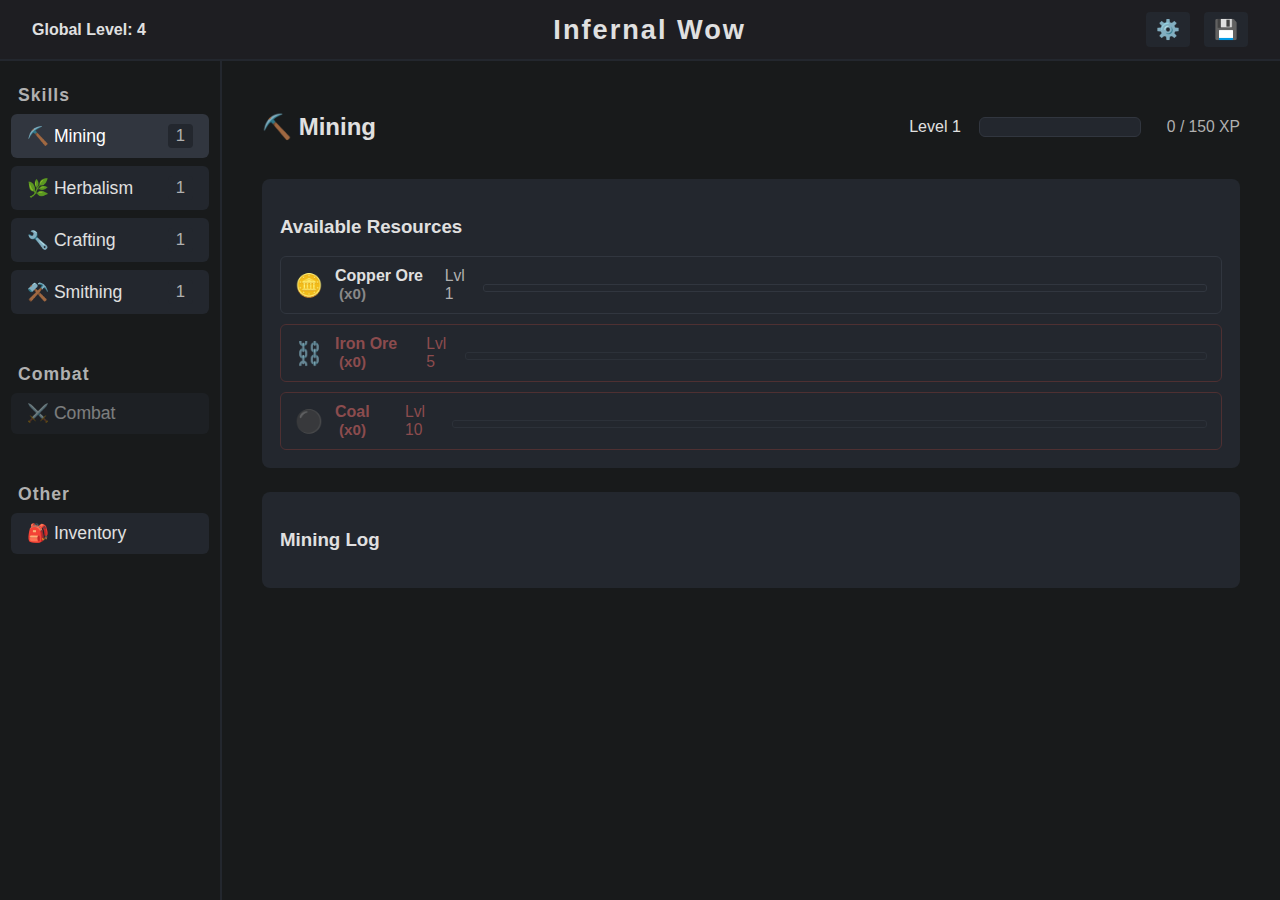
<file: index.html>
<!DOCTYPE html>
<html lang="fr">
<head>
    <meta charset="UTF-8">
    <meta name="viewport" content="width=device-width, initial-scale=1.0">
    <title>Infernal Wow - Idle RPG</title>
    <link rel="stylesheet" href="css/styles.css">
</head>
<body>
    <div id="app">
        <!-- Header -->
        <header id="top-bar">
            <div class="player-info">
                <span id="player-global-level">Global Level: 0</span>
            </div>
            <h1>Infernal Wow</h1>
            <div class="game-controls">
                <button id="settings-btn" disabled>⚙️</button>
                <button id="save-btn" disabled>💾</button>
            </div>
        </header>

        <div id="main-layout">
            <!-- Sidebar -->
            <nav id="sidebar">
                <div class="nav-section">
                    <h3>Skills</h3>
                    <button class="nav-btn active" data-section="mining-section">
                        ⛏️ Mining
                        <span class="skill-level" id="nav-mining-level">1</span>
                    </button>
                    <button class="nav-btn" data-section="herbalism-section">
                        🌿 Herbalism
                        <span class="skill-level" id="nav-herbalism-level">1</span>
                    </button>
                    <button class="nav-btn" data-section="crafting-section">
                        🔧 Crafting
                        <span class="skill-level" id="nav-crafting-level">1</span>
                    </button>
                    <button class="nav-btn" data-section="smithing-section">
                        ⚒️ Smithing
                        <span class="skill-level" id="nav-smithing-level">1</span>
                    </button>
                </div>
                <div class="nav-section">
                    <h3>Combat</h3>
                    <button class="nav-btn disabled" data-section="combat-section">
                        ⚔️ Combat
                    </button>
                </div>
                <div class="nav-section">
                    <h3>Other</h3>
                    <button class="nav-btn" data-section="inventory-section">
                        🎒 Inventory
                    </button>
                </div>
            </nav>

            <!-- Main Content -->
            <main id="content-area">
                <!-- Mining Section -->
                <section id="mining-section" class="content-section active">
                    <div class="section-header">
                        <h2>⛏️ Mining</h2>
                        <div class="skill-info">
                            <span id="mining-level">Level 1</span>
                            <div class="xp-bar">
                                <div class="xp-progress" id="mining-xp-bar"></div>
                            </div>
                            <span class="xp-text" id="mining-xp-text">0 / 100 XP</span>
                        </div>
                    </div>
                        <div class="activity-area">
                            <div class="resources-grid">
                                <h3>Available Resources</h3>
                                <div id="mining-resources" class="resource-list"></div>
                            </div>
                        </div>
                    <div class="activity-log">
                        <h3>Mining Log</h3>
                        <div id="mining-log" class="log-container"></div>
                    </div>
                </section>
                <!-- Herbalism Section -->
                <section id="herbalism-section" class="content-section">
                    <div class="section-header">
                        <h2>🌿 Herbalism</h2>
                        <div class="skill-info">
                            <span id="herbalism-level">Level 1</span>
                            <div class="xp-bar">
                                <div class="xp-progress" id="herbalism-xp-bar"></div>
                            </div>
                            <span class="xp-text" id="herbalism-xp-text">0 / 100 XP</span>
                        </div>
                    </div>
                    <div class="activity-area">
                        <div class="resources-grid">
                            <h3>Available Herbs</h3>
                            <div id="herbalism-resources" class="resource-list"></div>
                        </div>
                    </div>
                    <div class="activity-log">
                        <h3>Herbs Log</h3>
                        <div id="herbalism-log" class="log-container"></div>
                    </div>
                </section>
                <!-- Crafting Section -->
                <section id="crafting-section" class="content-section">
                    <div class="section-header">
                        <h2>🔧 Crafting</h2>
                        <div class="skill-info">
                            <span id="crafting-level">Level 1</span>
                            <div class="xp-bar">
                                <div class="xp-progress" id="crafting-xp-bar"></div>
                            </div>
                            <span class="xp-text" id="crafting-xp-text">0 / 100 XP</span>
                        </div>
                    </div>
                    <div class="activity-area">
                        <div class="resources-grid">
                            <h3>Available Resources</h3>
                            <div id="crafting-resources" class="resource-list"></div>
                        </div>
                    </div>
                    <div class="activity-log">
                        <h3>Crafting Log</h3>
                        <div id="crafting-log" class="log-container"></div>
                    </div>
                </section>
                <!-- Smithing Section -->
                <section id="smithing-section" class="content-section">
                    <div class="section-header">
                        <h2>⚒️ Smithing</h2>
                        <div class="skill-info">
                            <span id="smithing-level">Level 1</span>
                            <div class="xp-bar">
                                <div class="xp-progress" id="smithing-xp-bar"></div>
                            </div>
                            <span class="xp-text" id="smithing-xp-text">0 / 100 XP</span>
                        </div>
                    </div>
                    <div class="activity-area">
                        <div class="resources-grid">
                            <h3>Available Items</h3>
                            <div id="smithing-items" class="resource-list"></div>
                        </div>
                    </div>
                    <div class="activity-log">
                        <h3>Smithing Log</h3>
                        <div id="smithing-log" class="log-container"></div>
                    </div>
                </section>
                <!-- Inventory Section -->
                <section id="inventory-section" class="content-section">
                    <div class="section-header">
                        <h2>🎒 Inventory</h2>
                    </div>
                    <div id="inventory-grid" class="inventory-container"></div>
                </section>
            </main>
        </div>
    </div>
    <script src="js/game.js"></script>
    <script src="js/mining.js"></script>
    <script src="js/herbalism.js"></script>
    <script src="js/crafting.js"></script>
    <script src="js/inventory.js"></script>
    <script src="js/smithing.js"></script>
</body>
</html>
</file>
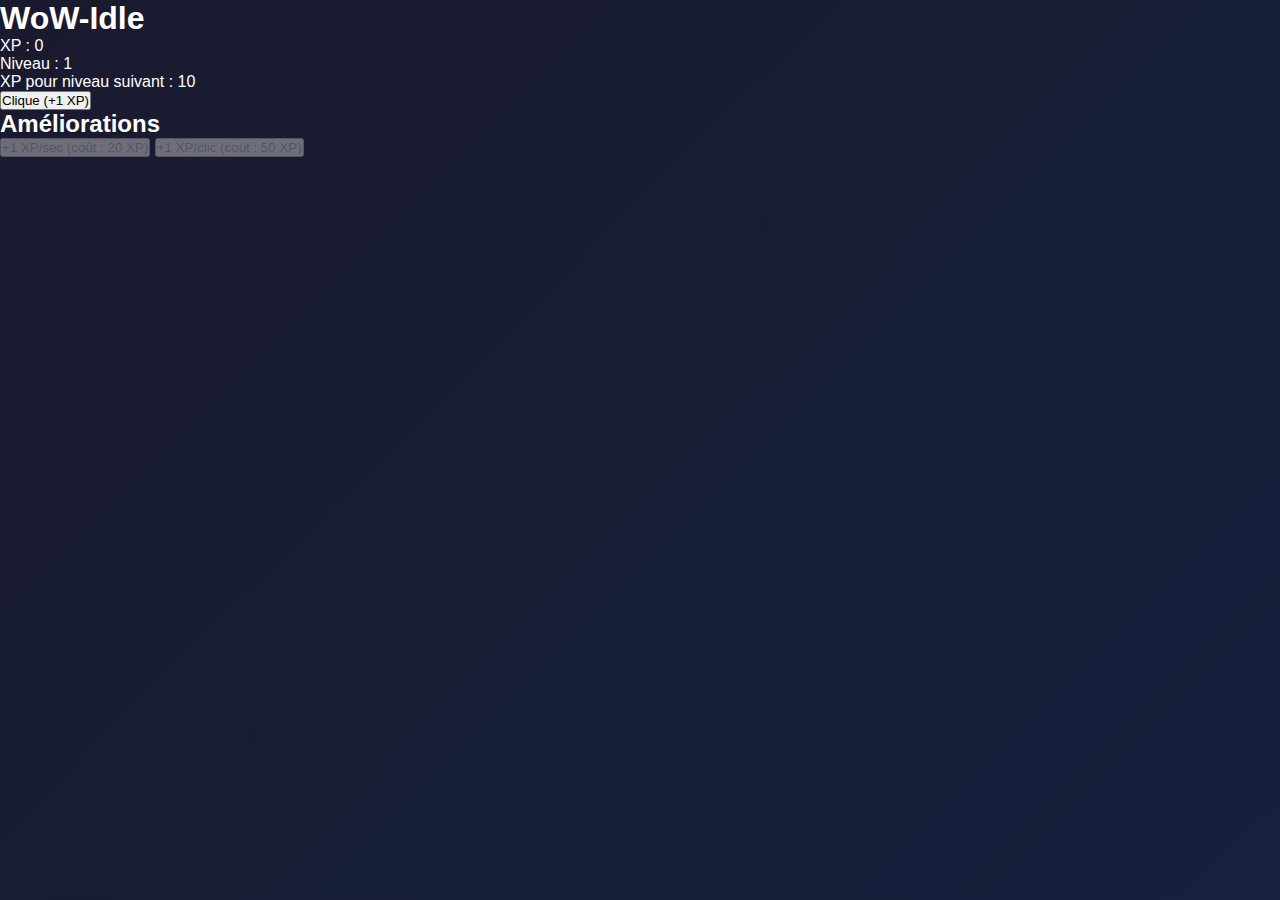
<file: public/index.html>
<!DOCTYPE html>
<html lang="fr">
<head>
  <meta charset="UTF-8">
  <meta name="viewport" content="width=device-width, initial-scale=1">
  <title>WoW-Idle</title>
  <link rel="stylesheet" href="../styles/main.css">
</head>
<body>
  <div id="game">
    <h1>WoW-Idle</h1>
    <div class="stats">
      <div>XP : <span id="xp">0</span></div>
      <div>Niveau : <span id="level">1</span></div>
      <div>XP pour niveau suivant : <span id="nextXp">10</span></div>
    </div>
    <button id="clickXp">Clique pour XP</button>
    <div class="upgrades">
      <h2>Améliorations</h2>
      <button class="upgrade" id="idleUpgrade">
        +1 XP/sec (coût : <span class="cost" id="idleCost">20</span> XP)
      </button>
      <button class="upgrade" id="clickUpgrade">
        +1 XP/clic (coût : <span class="cost" id="clickCost">50</span> XP)
      </button>
    </div>
  </div>
  <script src="../java/main.js"></script>
</body>
</html>
</file>
<file: css/styles.css>
body {
    background: #181a1b;
    color: #e0e0e0;
    font-family: 'Segoe UI', Arial, sans-serif;
    margin: 0;
    padding: 0;
}

#app {
    min-height: 100vh;
    display: flex;
    flex-direction: column;
}

#top-bar {
    background: #1e1e22;
    color: #e0e0e0;
    display: flex;
    align-items: center;
    justify-content: space-between;
    padding: 12px 32px;
    border-bottom: 2px solid #23272e;
}

#top-bar h1 {
    font-size: 1.7em;
    margin: 0;
    letter-spacing: 2px;
}

.player-info span {
    margin-right: 18px;
    font-weight: bold;
}

.game-controls button {
    background: #23272e;
    border: none;
    color: #e0e0e0;
    font-size: 1.2em;
    margin-left: 10px;
    cursor: pointer;
    border-radius: 4px;
    padding: 6px 10px;
    transition: background 0.2s;
}
.game-controls button:hover {
    background: #31363f;
    color: #fff;
}

#main-layout {
    display: flex;
    flex: 1;
    min-height: 0;
}

#sidebar {
    background: #181a1b;
    width: 220px;
    padding: 24px 0 24px 0;
    display: flex;
    flex-direction: column;
    gap: 24px;
    border-right: 2px solid #23272e;
}

.nav-section {
    margin-bottom: 18px;
}

.nav-section h3 {
    color: #b0b0b0;
    margin: 0 0 8px 18px;
    font-size: 1.1em;
    letter-spacing: 1px;
}

.nav-btn {
    display: flex;
    align-items: center;
    justify-content: space-between;
    width: 90%;
    margin: 0 auto 8px auto;
    padding: 10px 16px;
    background: #23272e;
    color: #e0e0e0;
    border: none;
    border-radius: 6px;
    font-size: 1.1em;
    cursor: pointer;
    transition: background 0.2s, color 0.2s;
}
.nav-btn.active, .nav-btn:hover {
    background: #31363f;
    color: #fff;
}
.nav-btn.disabled {
    opacity: 0.5;
    pointer-events: none;
}

.skill-level {
    background: #23272e;
    color: #b0b0b0;
    border-radius: 4px;
    padding: 2px 8px;
    font-size: 0.95em;
    margin-left: 8px;
}

#content-area {
    flex: 1;
    padding: 32px 40px;
    overflow-y: auto;
}

.content-section {
    display: none;
}
.content-section.active {
    display: block;
}

.section-header {
    display: flex;
    align-items: center;
    justify-content: space-between;
    margin-bottom: 18px;
}

.skill-info {
    display: flex;
    align-items: center;
    gap: 18px;
}

.xp-bar {
    background: #23272e;
    border-radius: 6px;
    width: 160px;
    height: 18px;
    overflow: hidden;
    margin-right: 8px;
    border: 1px solid #31363f;
}
.xp-progress {
    background: #31363f;
    height: 100%;
    width: 0%;
    transition: width 0.3s cubic-bezier(.4,0,.2,1);
}

.xp-text {
    color: #b0b0b0;
    font-size: 0.98em;
}

.activity-area {
    display: flex;
    gap: 32px;
    margin-bottom: 24px;
}

.resources-grid {
    background: #23272e;
    border-radius: 8px;
    padding: 18px;
    min-width: 260px;
    flex: 1;
}
.resource-list {
    display: flex;
    flex-direction: column;
    gap: 10px;
    align-items: stretch
}
.resource-item {
    display: flex;
    align-items: center;
    gap: 12px;
    background: #23272e;
    border-radius: 6px;
    padding: 10px 14px;
    cursor: pointer;
    border: 1px solid #31363f;
    transition: background 0.2s, border 0.2s;
}
.resource-item.available:hover {
    background: #31363f;
    color: #fff;
    border-color: #444;
}
.resource-item.locked {
    opacity: 0.5;
    cursor: not-allowed;
}
.resource-icon {
    font-size: 1.4em;
}
.resource-name {
    font-weight: bold;
}
.resource-qty {
    color: #888;
    font-size: 0.95em;
    margin-left: 4px;
}
.resource-level {
    margin-left: auto;
    color: #b0b0b0;
    font-size: 0.98em;
}

.progress-container {
    flex: 0 0 220px;
    display: flex;
    flex-direction: column;
    justify-content: center;
}
.progress-bar {
    background: #23272e;
    border-radius: 6px;
    width: 100%;
    height: 22px;
    overflow: hidden;
    border: 1px solid #31363f;
    margin-bottom: 8px;
}
.progress-fill {
    background: #31363f;
    height: 100%;
    width: 0%;
    transition: width 0.3s cubic-bezier(.4,0,.2,1);
}

.activity-log {
    background: #23272e;
    border-radius: 8px;
    padding: 18px;
    margin-top: 18px;
}
.log-container {
    max-height: 120px;
    overflow-y: auto;
    font-size: 0.98em;
    color: #b0b0b0;
}

.inventory-container {
    display: flex;
    flex-wrap: wrap;
    gap: 16px;
    padding: 16px;
    background: #23272e;
    border-radius: 8px;
    min-height: 120px;
}
.inventory-item {
    background: #23272e;
    border: 1px solid #31363f;
    border-radius: 6px;
    padding: 12px 18px;
    min-width: 120px;
    min-height: 48px;
    display: flex;
    align-items: center;
    gap: 10px;
    font-size: 1.1em;
    box-shadow: 0 2px 6px #0002;
    transition: transform 0.1s, box-shadow 0.1s, background 0.2s;
}
.inventory-item:hover {
    transform: translateY(-2px) scale(1.03);
    box-shadow: 0 4px 12px #0004;
    border-color: #444;
    background: #31363f;
}
.inventory-icon {
    font-size: 1.5em;
    margin-right: 8px;
}
.inventory-item strong {
    color: #e0e0e0;
    margin-right: 4px;
}
.inventory-qty {
    color: #888;
    margin-left: 4px;
    font-size: 0.95em;
}
.resource-item.locked {
    opacity: 0.7;
    cursor: not-allowed;
    background: #23272e;
    border: 1px solid #613434;
    color: #b85c5c;
}
.resource-item.locked .resource-icon,
.resource-item.locked .resource-name,
.resource-item.locked .resource-qty,
.resource-item.locked .resource-level {
    color: #b85c5c !important;
}
.mini-progress-bar {
    width: 100%;
    height: 6px;
    background: #23272e;
    border-radius: 3px;
    margin-top: 6px;
    overflow: hidden;
    border: 1px solid #31363f;
}
.mini-progress-fill {
    background: #357c42;
    height: 100%;
    width: 0%;
    transition: width 0.3s cubic-bezier(.4,0,.2,1);
}
</file>
<file: styles/main.css>
* {
    margin: 0;
    padding: 0;
    box-sizing: border-box;
}

body {
    font-family: 'Segoe UI', Tahoma, Geneva, Verdana, sans-serif;
    background: linear-gradient(135deg, #1a1a2e, #16213e);
    color: #fff;
    min-height: 100vh;
}

.header {
    background: linear-gradient(90deg, #0f3460, #16537e);
    padding: 1rem 2rem;
    display: flex;
    justify-content: space-between;
    align-items: center;
    box-shadow: 0 2px 10px rgba(0,0,0,0.3);
}

.header h1 {
    color: #ffd700;
    text-shadow: 2px 2px 4px rgba(0,0,0,0.7);
    font-size: 2rem;
}

.player-info {
    display: flex;
    gap: 2rem;
    font-size: 1.1rem;
}

.player-info span {
    color: #90CAF9;
    font-weight: bold;
}

.nav-tabs {
    background: rgba(255,255,255,0.1);
    display: flex;
    justify-content: center;
    gap: 0;
    border-bottom: 2px solid rgba(255,255,255,0.2);
}

.tab-btn {
    background: transparent;
    border: none;
    color: #ccc;
    padding: 1rem 2rem;
    cursor: pointer;
    font-size: 1rem;
    font-weight: bold;
    transition: all 0.3s ease;
    border-bottom: 3px solid transparent;
}

.tab-btn:hover {
    background: rgba(255,255,255,0.1);
    color: #fff;
}

.tab-btn.active {
    color: #ffd700;
    border-bottom-color: #ffd700;
    background: rgba(255,215,0,0.1);
}

.game-container {
    max-width: 1400px;
    margin: 0 auto;
    padding: 2rem;
}

.tab-content {
    display: none;
    grid-template-columns: 1fr 1fr;
    gap: 2rem;
}

.tab-content.active {
    display: grid;
}

.section {
    background: rgba(255,255,255,0.1);
    border-radius: 10px;
    padding: 1.5rem;
    backdrop-filter: blur(10px);
    border: 1px solid rgba(255,255,255,0.2);
}

.section h2 {
    color: #ffd700;
    margin-bottom: 1rem;
    text-align: center;
    font-size: 1.5rem;
    text-shadow: 1px 1px 2px rgba(0,0,0,0.5);
}

.btn {
    background: linear-gradient(145deg, #4CAF50, #45a049);
    border: none;
    color: white;
    padding: 0.5rem 1rem;
    border-radius: 5px;
    cursor: pointer;
    font-weight: bold;
    transition: all 0.3s ease;
    text-transform: uppercase;
    font-size: 0.9rem;
}

.btn:hover {
    transform: translateY(-1px);
    box-shadow: 0 4px 8px rgba(0,0,0,0.3);
}

.btn:disabled {
    background: #666;
    cursor: not-allowed;
    transform: none;
}

.progress-bar {
    width: 100%;
    height: 20px;
    background: rgba(0,0,0,0.3);
    border-radius: 10px;
    overflow: hidden;
    margin: 0.5rem 0;
}

.progress-fill {
    height: 100%;
    background: linear-gradient(90deg, #4CAF50, #8BC34A);
    transition: width 0.3s ease;
    border-radius: 10px;
}

.tooltip {
    position: relative;
    cursor: help;
}

.tooltip:hover::after {
    content: attr(data-tooltip);
    position: absolute;
    bottom: 100%;
    left: 50%;
    transform: translateX(-50%);
    background: rgba(0,0,0,0.9);
    color: white;
    padding: 0.5rem;
    border-radius: 5px;
    font-size: 0.8rem;
    white-space: nowrap;
    z-index: 1000;
}

@keyframes slideIn {
    from {
        transform: translateX(100%);
        opacity: 0;
    }
    to {
        transform: translateX(0);
        opacity: 1;
    }
}

.notification {
    animation: slideIn 0.3s ease;
}

.empty-inventory {
    text-align: center;
    color: #666;
    font-style: italic;
    padding: 2rem;
}

.no-quests {
    text-align: center;
    color: #666;
    font-style: italic;
    padding: 1rem;
}

.btn-small {
    padding: 0.3rem 0.6rem;
    font-size: 0.8rem;
}

.btn-disabled {
    background: #666 !important;
    cursor: not-allowed !important;
}

.btn-disabled:hover {
    transform: none !important;
    box-shadow: none !important;
}

.craftable {
    border-color: #4CAF50 !important;
}

.not-craftable {
    border-color: #f44336 !important;
    opacity: 0.7;
}

.gold {
    color: #ffd700;
    font-weight: bold;
}

.item-tooltip {
    background: rgba(0,0,0,0.95);
    border: 1px solid #ffd700;
    border-radius: 5px;
    padding: 0.8rem;
    min-width: 200px;
    z-index: 1001;
}

.tooltip-name {
    font-weight: bold;
    margin-bottom: 0.5rem;
    font-size: 1.1rem;
}

.tooltip-stats {
    color: #4CAF50;
    margin: 0.5rem 0;
}

.tooltip-effect {
    color: #2196F3;
    margin: 0.5rem 0;
    font-style: italic;
}

.tooltip-description {
    color: #ccc;
    margin: 0.5rem 0;
    font-size: 0.9rem;
}

.tooltip-vendor {
    color: #90CAF9;
    font-size: 0.8rem;
    border-top: 1px solid #333;
    padding-top: 0.5rem;
    margin-top: 0.5rem;
}

.offline-report {
    animation: fadeIn 0.5s ease;
}

@keyframes fadeIn {
    from { opacity: 0; }
    to { opacity: 1; }
}

/* Améliorations pour mobile */
@media (max-width: 480px) {
    .profession-grid {
        grid-template-columns: 1fr;
    }
    
    .inventory-grid {
        grid-template-columns: 1fr;
    }
    
    .profession-actions {
        flex-direction: column;
    }
    
    .auction-item {
        flex-direction: column;
        gap: 1rem;
    }
    
    .auction-actions {
        flex-direction: column;
        width: 100%;
    }
    
    .quest-header {
        flex-direction: column;
        gap: 0.5rem;
    }
    
    .quest-footer {
        flex-direction: column;
        gap: 0.5rem;
        align-items: stretch;
    }
}
</file>
